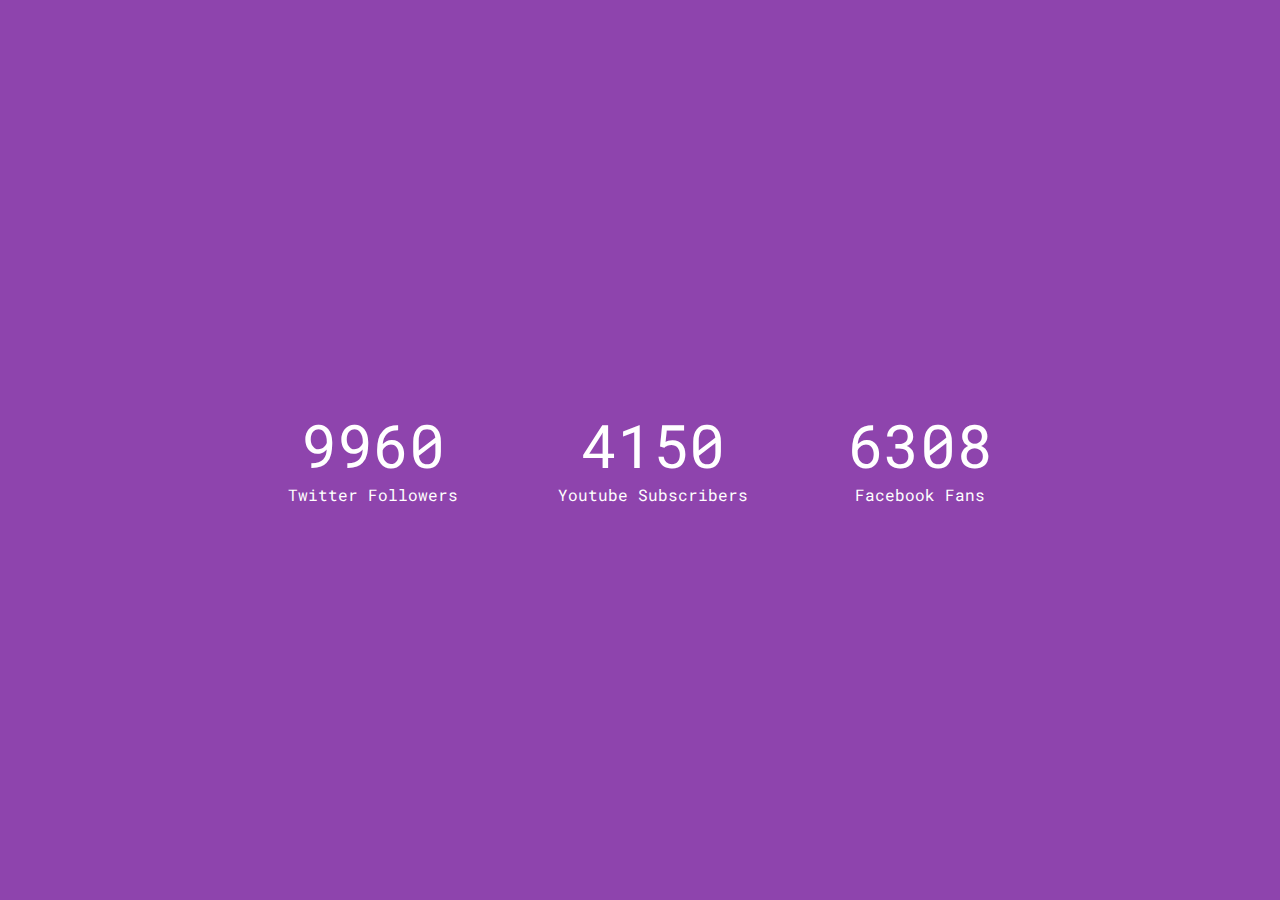
<file: 50 projects 50 days/Day 15 - Incrementing counter/index.html>
<!DOCTYPE html>
<html lang="en">

<head>
    <meta charset="UTF-8">
    <meta name="viewport" content="width=device-width, initial-scale=1.0">
    <link rel="stylesheet" href="https://cdnjs.cloudflare.com/ajax/libs/font-awesome/5.15.1/css/all.min.css"
        integrity="sha512-+4zCK9k+qNFUR5X+cKL9EIR+ZOhtIloNl9GIKS57V1MyNsYpYcUrUeQc9vNfzsWfV28IaLL3i96P9sdNyeRssA=="
        crossorigin="anonymous" />
    <link rel="stylesheet" href="style.css">
    <title>Increment counter</title>
</head>

<body>
    <div class="counter-container">
        <i class="fab fa-twitter fa-3x"></i>
        <div class="counter" data-target="12000"></div>
        <span>Twitter Followers</span>
    </div>
    <div class="counter-container">
        <i class="fab fa-youtube fa-3x"></i>
        <div class="counter" data-target="5000"></div>
        <span>Youtube Subscribers</span>
    </div>
    <div class="counter-container">
        <i class="fab fa-facebook fa-3x"></i>
        <div class="counter" data-target="7500"></div>
        <span>Facebook Fans</span>
    </div>
    <script src="script.js"></script>
</body>

</html>
</file>
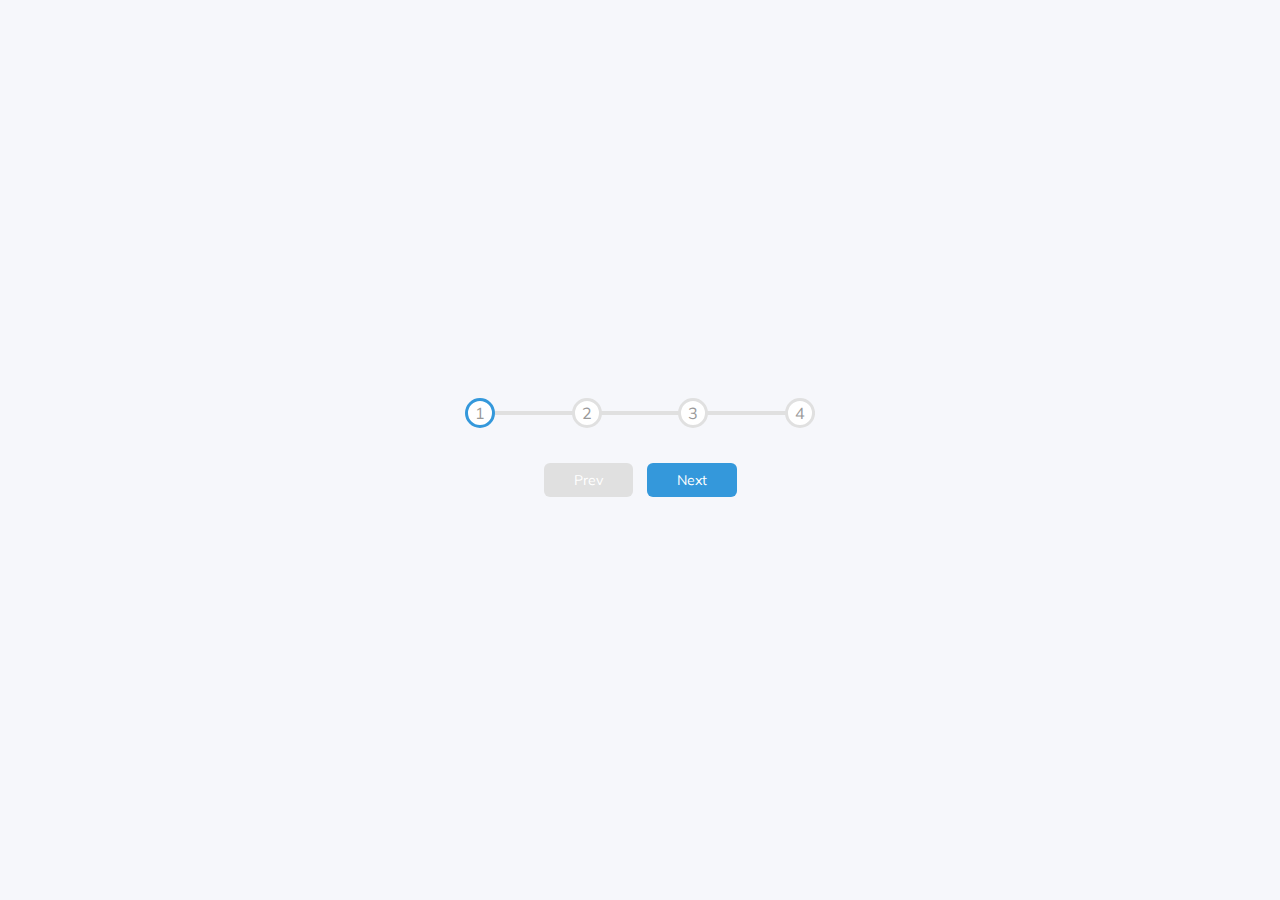
<file: 50 projects 50 days/Day 2 - Progress Steps /index.html>
<!DOCTYPE html>
<html lang="en">
  <head>
    <meta charset="UTF-8" />
    <meta name="viewport" content="width=device-width, initial-scale=1.0" />
    <link rel="stylesheet" href="style.css" />
    <title>Progress Steps</title>
  </head>
  <body>
    <div class="container">
      <div class="progress-container">
        <div class="progress" id="progress"></div>
        <div class="circle active">1</div>
        <div class="circle">2</div>
        <div class="circle">3</div>
        <div class="circle">4</div>
      </div>

      <button class="btn" id="prev" disabled>Prev</button>
      <button class="btn" id="next">Next</button>
    </div>
    <script src="script.js"></script>
  </body>
</html>
</file>
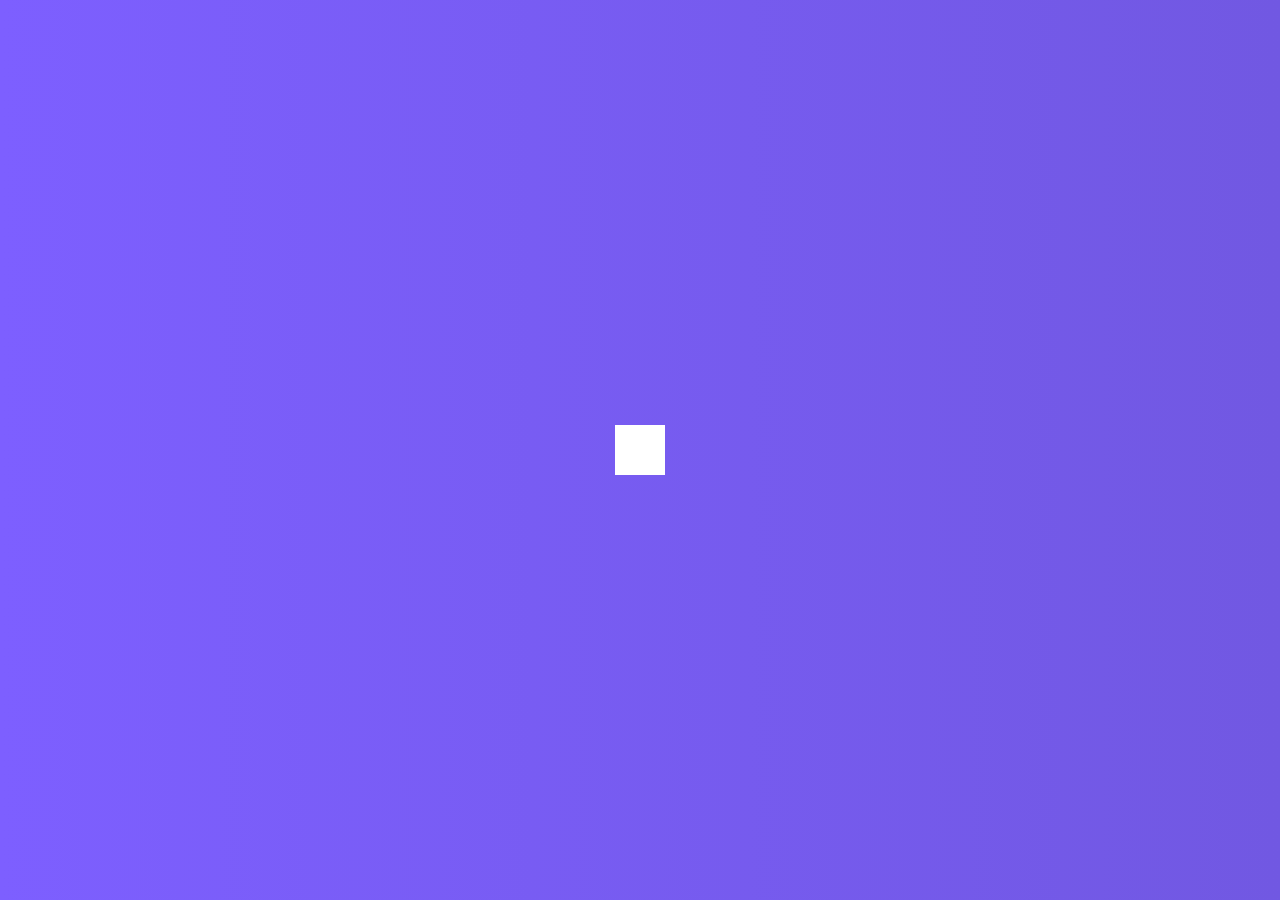
<file: 50 projects 50 days/Day 4 - Hidden search Widget /index.html>
<!DOCTYPE html>
<html lang="en">

<head>
    <meta charset="UTF-8">
    <meta name="viewport" content="width=device-width, initial-scale=1.0">
    <link rel="stylesheet" href="https://cdnjs.cloudflare.com/ajax/libs/font-awesome/5.15.1/css/all.min.css"
        integrity="sha512-+4zCK9k+qNFUR5X+cKL9EIR+ZOhtIloNl9GIKS57V1MyNsYpYcUrUeQc9vNfzsWfV28IaLL3i96P9sdNyeRssA=="
        crossorigin="anonymous" />
    <link rel="stylesheet" href="style.css">
    <title>Search</title>
</head>

<body>
    <div class="search">
        <input type="text" class="input" placeholder="Search...">
        <button class="btn">
            <i class="fas fa-search"></i>
        </button>

    </div>
    <script src="script.js"></script>
</body>

</html>
</file>
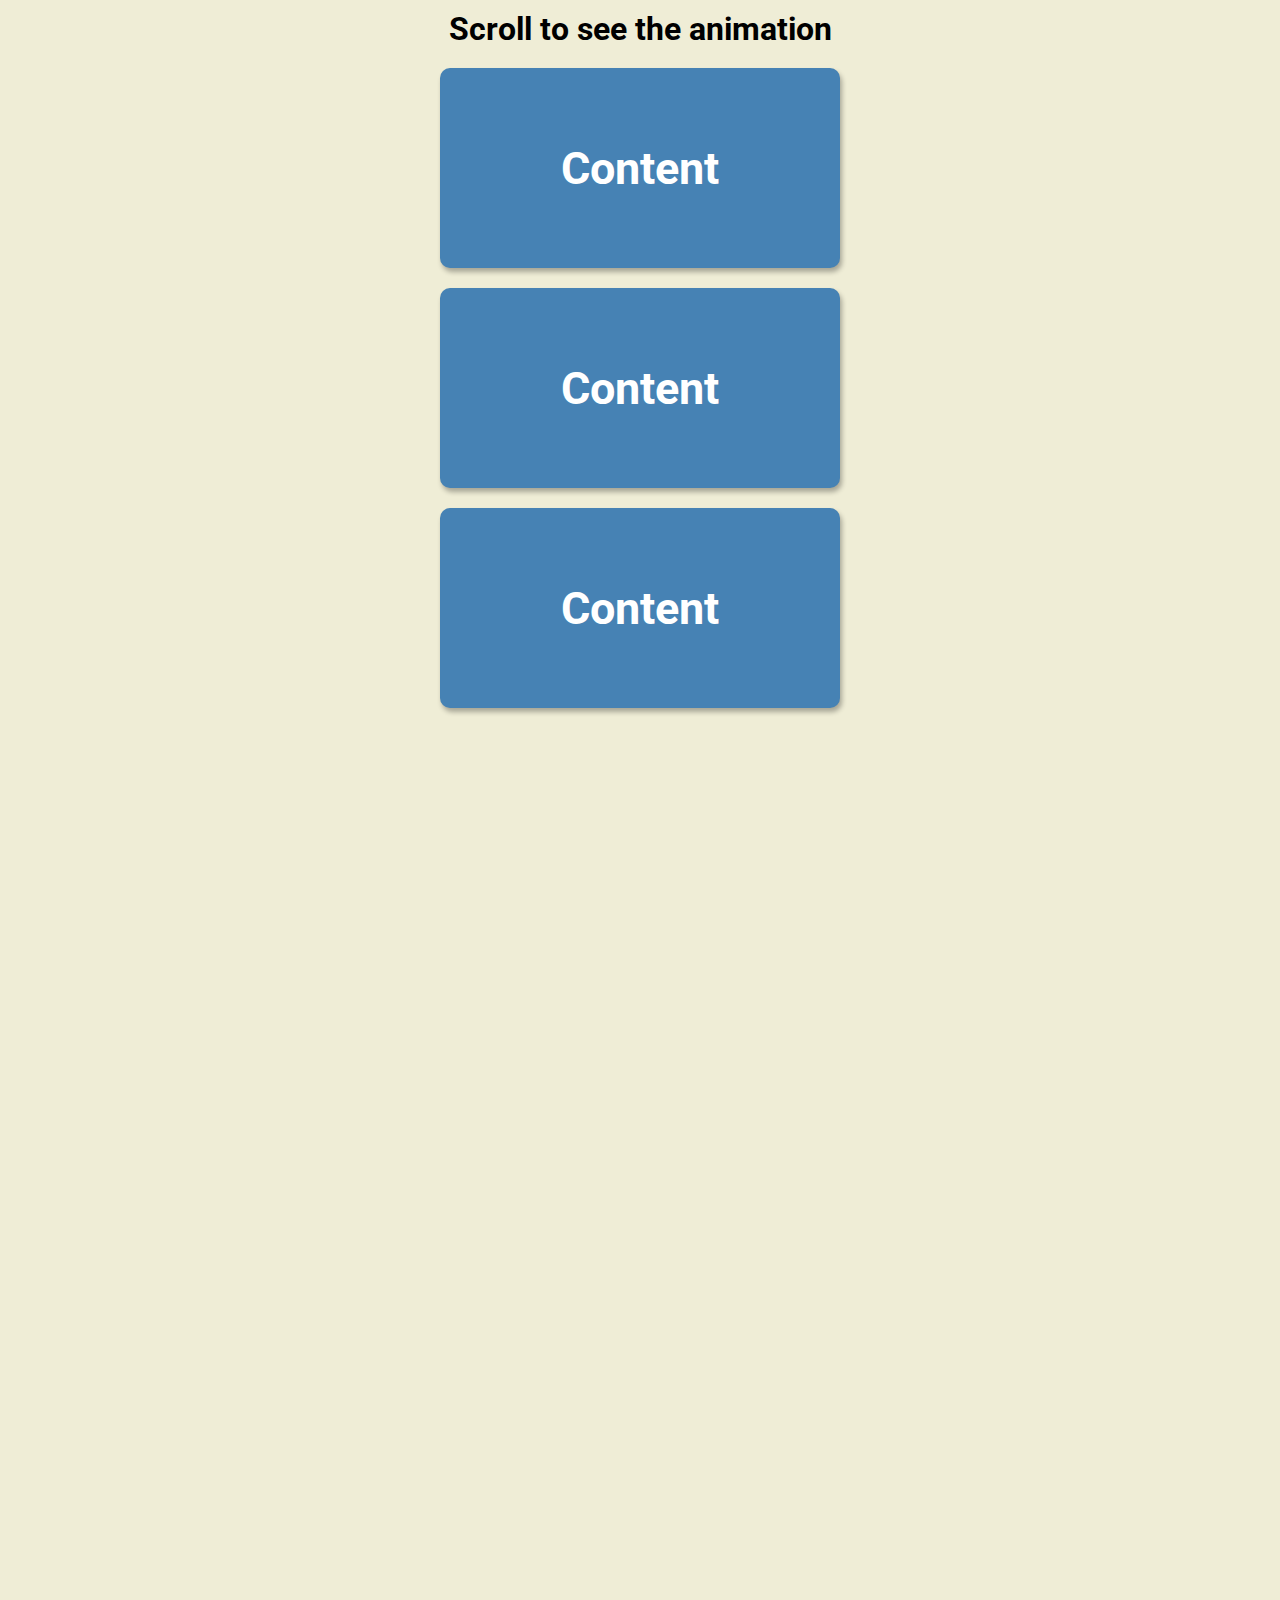
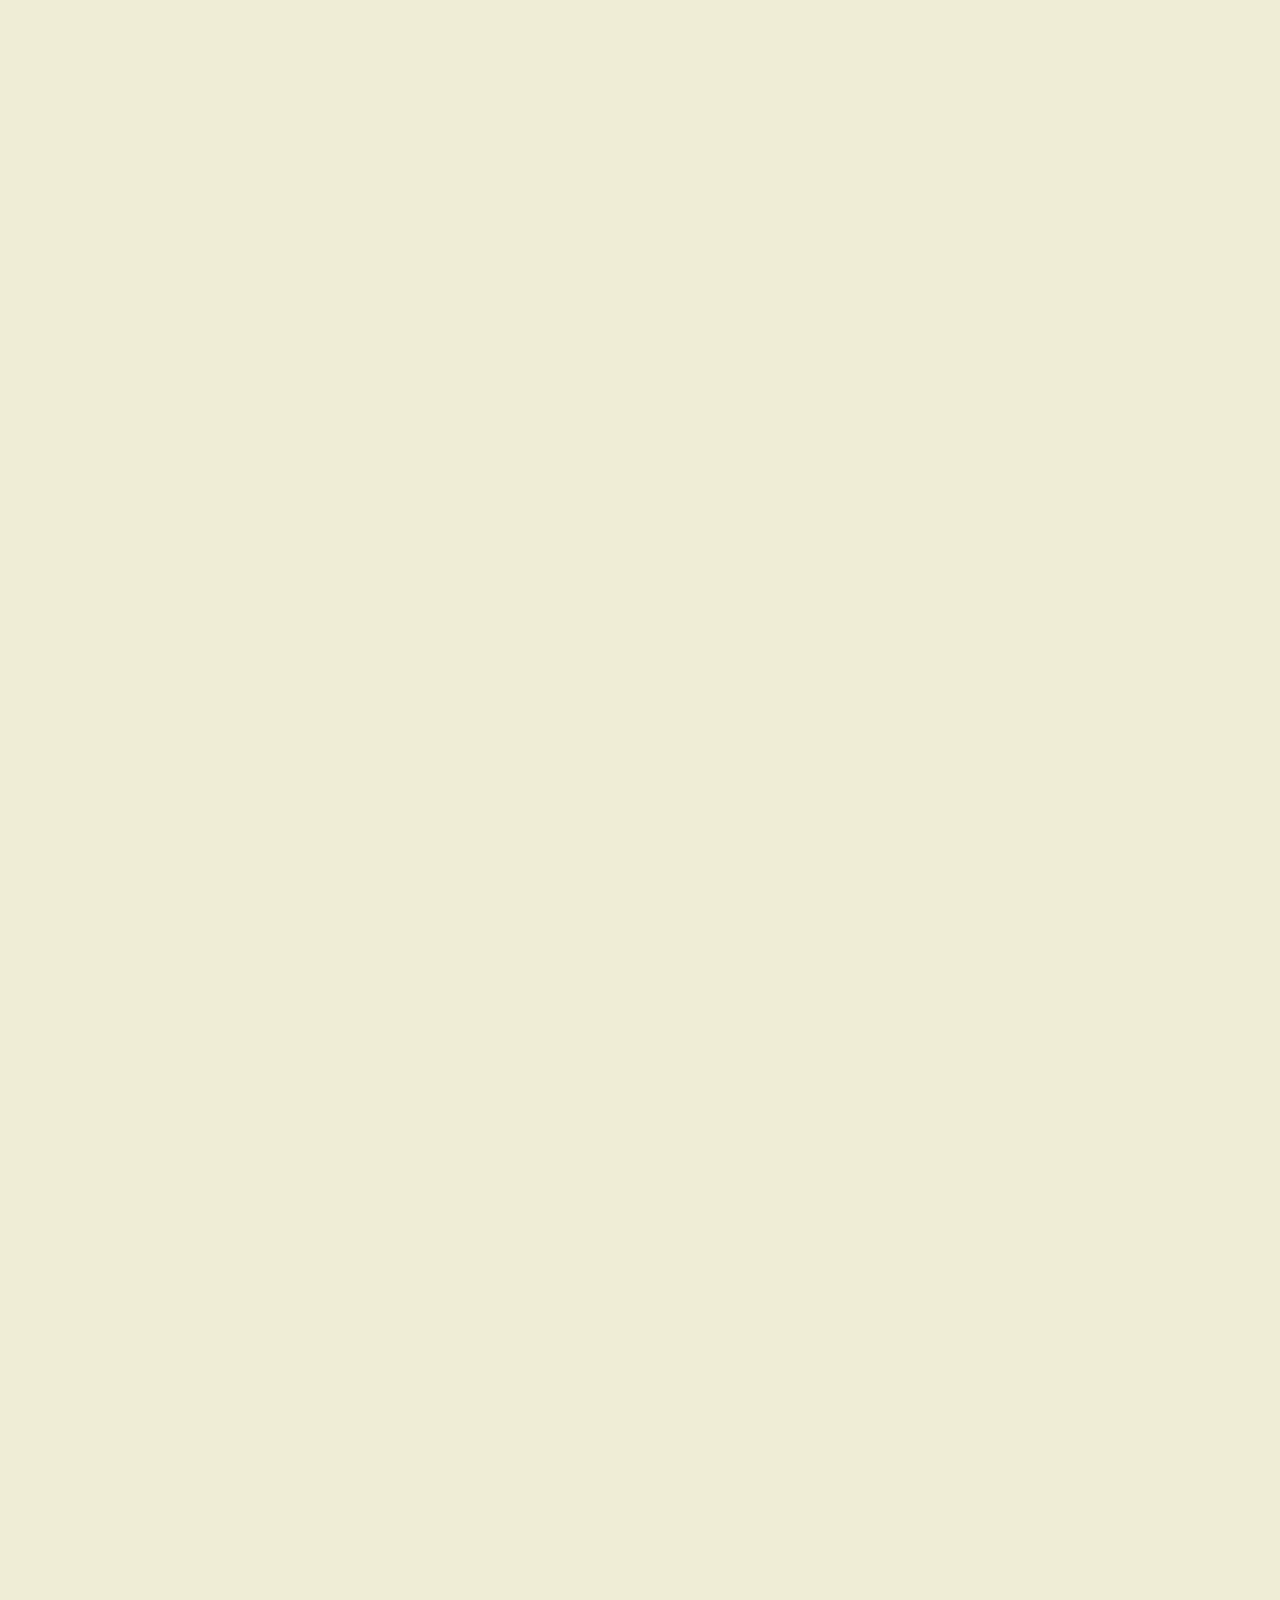
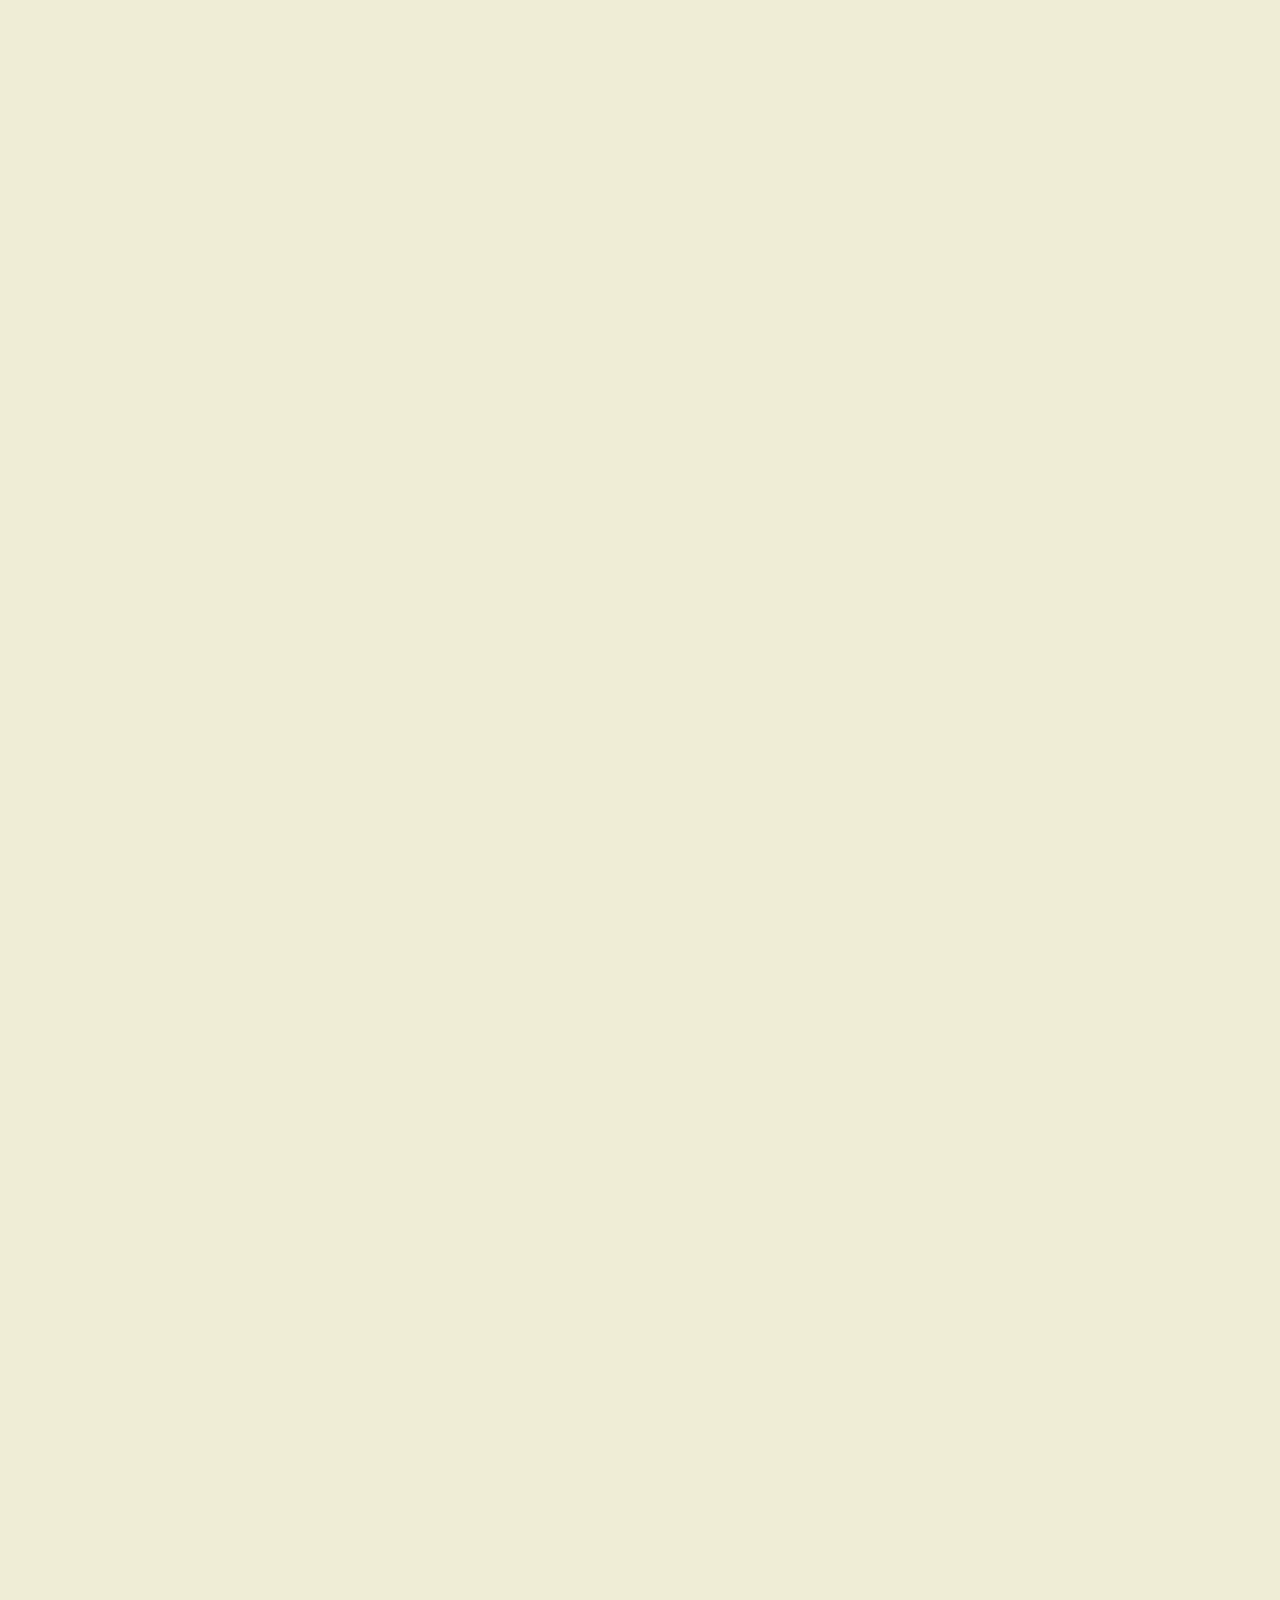
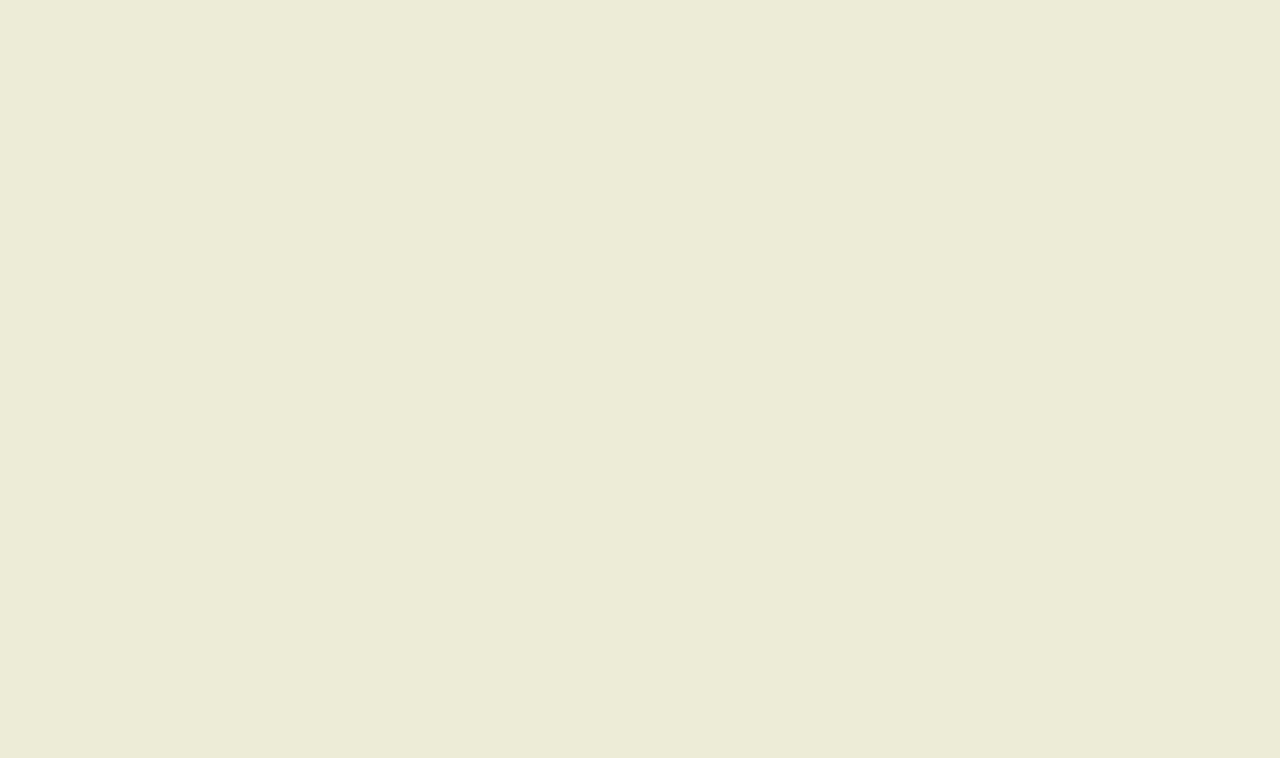
<file: 50 projects 50 days/Day 6 - Scroll animation/index.html>
<!DOCTYPE html>
<html lang="en">

<head>
    <meta charset="UTF-8">
    <meta name="viewport" content="width=device-width, initial-scale=1.0">
    <link rel="stylesheet" href="https://cdnjs.cloudflare.com/ajax/libs/font-awesome/5.15.1/css/all.min.css"
        integrity="sha512-+4zCK9k+qNFUR5X+cKL9EIR+ZOhtIloNl9GIKS57V1MyNsYpYcUrUeQc9vNfzsWfV28IaLL3i96P9sdNyeRssA=="
        crossorigin="anonymous" />
    <link rel="stylesheet" href="style.css">
    <title>Scroll Animation</title>
</head>

<body>
    <h1>Scroll to see the animation</h1>
    <div class="box">
        <h2>Content</h2>
    </div>
    <div class="box">
        <h2>Content</h2>
    </div>
    <div class="box">
        <h2>Content</h2>
    </div>
    <div class="box">
        <h2>Content</h2>
    </div>
    <div class="box">
        <h2>Content</h2>
    </div>
    <div class="box">
        <h2>Content</h2>
    </div>
    <div class="box">
        <h2>Content</h2>
    </div>
    <div class="box">
        <h2>Content</h2>
    </div>
    <div class="box">
        <h2>Content</h2>
    </div>
    <div class="box">
        <h2>Content</h2>
    </div>
    <div class="box">
        <h2>Content</h2>
    </div>
    <div class="box">
        <h2>Content</h2>
    </div>
    <div class="box">
        <h2>Content</h2>
    </div>
    <div class="box">
        <h2>Content</h2>
    </div>
    <div class="box">
        <h2>Content</h2>
    </div>
    <div class="box">
        <h2>Content</h2>
    </div>
    <div class="box">
        <h2>Content</h2>
    </div>
    <div class="box">
        <h2>Content</h2>
    </div>
    <div class="box">
        <h2>Content</h2>
    </div>
    <div class="box">
        <h2>Content</h2>
    </div>
    <div class="box">
        <h2>Content</h2>
    </div>
    <div class="box">
        <h2>Content</h2>
    </div>
    <div class="box">
        <h2>Content</h2>
    </div>
    <div class="box">
        <h2>Content</h2>
    </div>
    <div class="box">
        <h2>Content</h2>
    </div>
    <script src="script.js"></script>
</body>

</html>
</file>
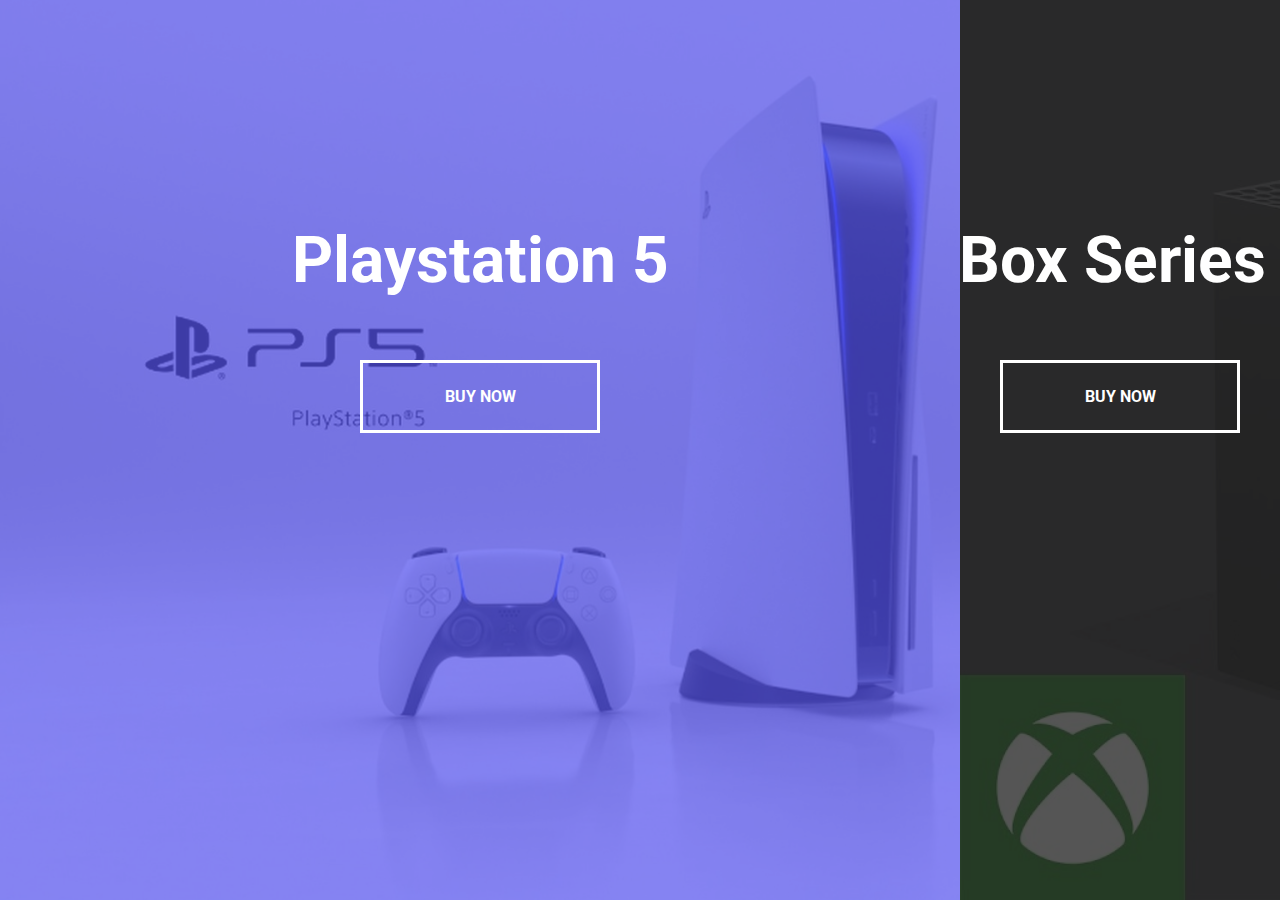
<file: 50 projects 50 days/Day 7 - Split Landing page/index.html>
<!DOCTYPE html>
<html lang="en">

<head>
    <meta charset="UTF-8">
    <meta name="viewport" content="width=device-width, initial-scale=1.0">
    <link rel="stylesheet" href="https://cdnjs.cloudflare.com/ajax/libs/font-awesome/5.15.1/css/all.min.css"
        integrity="sha512-+4zCK9k+qNFUR5X+cKL9EIR+ZOhtIloNl9GIKS57V1MyNsYpYcUrUeQc9vNfzsWfV28IaLL3i96P9sdNyeRssA=="
        crossorigin="anonymous" />
    <link rel="stylesheet" href="style.css">
    <title>Split landing page</title>
</head>

<body>
    <div class="container ">
        <div class="split left">
            <h1>Playstation 5</h1>
            <a href="#" class="btn">Buy Now</a>
        </div>


        <div class="split right">
            <h1>XBox Series X</h1>
            <a href="#" class="btn">Buy Now</a>
        </div>
    </div>
    <script src="script.js"></script>
</body>

</html>
</file>
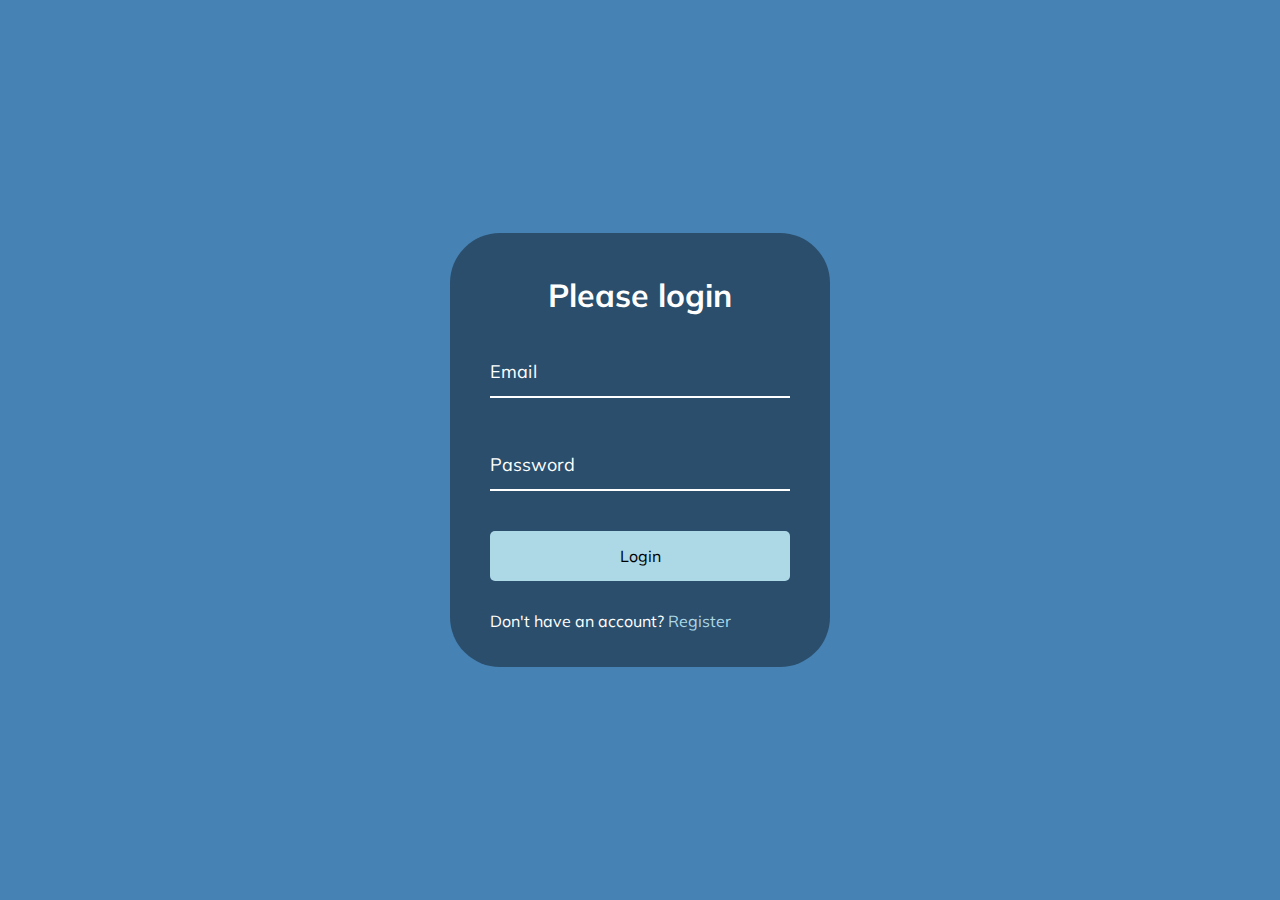
<file: 50 projects 50 days/Day 8 - Form Wave Animation/index.html>
<!DOCTYPE html>
<html lang="en">

<head>
    <meta charset="UTF-8">
    <meta name="viewport" content="width=device-width, initial-scale=1.0">
    <link rel="stylesheet" href="https://cdnjs.cloudflare.com/ajax/libs/font-awesome/5.15.1/css/all.min.css"
        integrity="sha512-+4zCK9k+qNFUR5X+cKL9EIR+ZOhtIloNl9GIKS57V1MyNsYpYcUrUeQc9vNfzsWfV28IaLL3i96P9sdNyeRssA=="
        crossorigin="anonymous" />
    <link rel="stylesheet" href="style.css">
    <title>Form input wave</title>
</head>

<body>
    <div class="container">
        <h1>Please login</h1>
        <form>
            <div class="form-control">
                <input type="text" required>
                <label>Email</label>
            </div>

            <div class="form-control">
                <input type="password" required>
                <label>Password</label>
            </div>

            <button class="btn">Login</button>

            <p class="text">Don't have an account? <a href="#">Register</a></p>
        </form>
        <script src="script.js"></script>
</body>

</html>
</file>
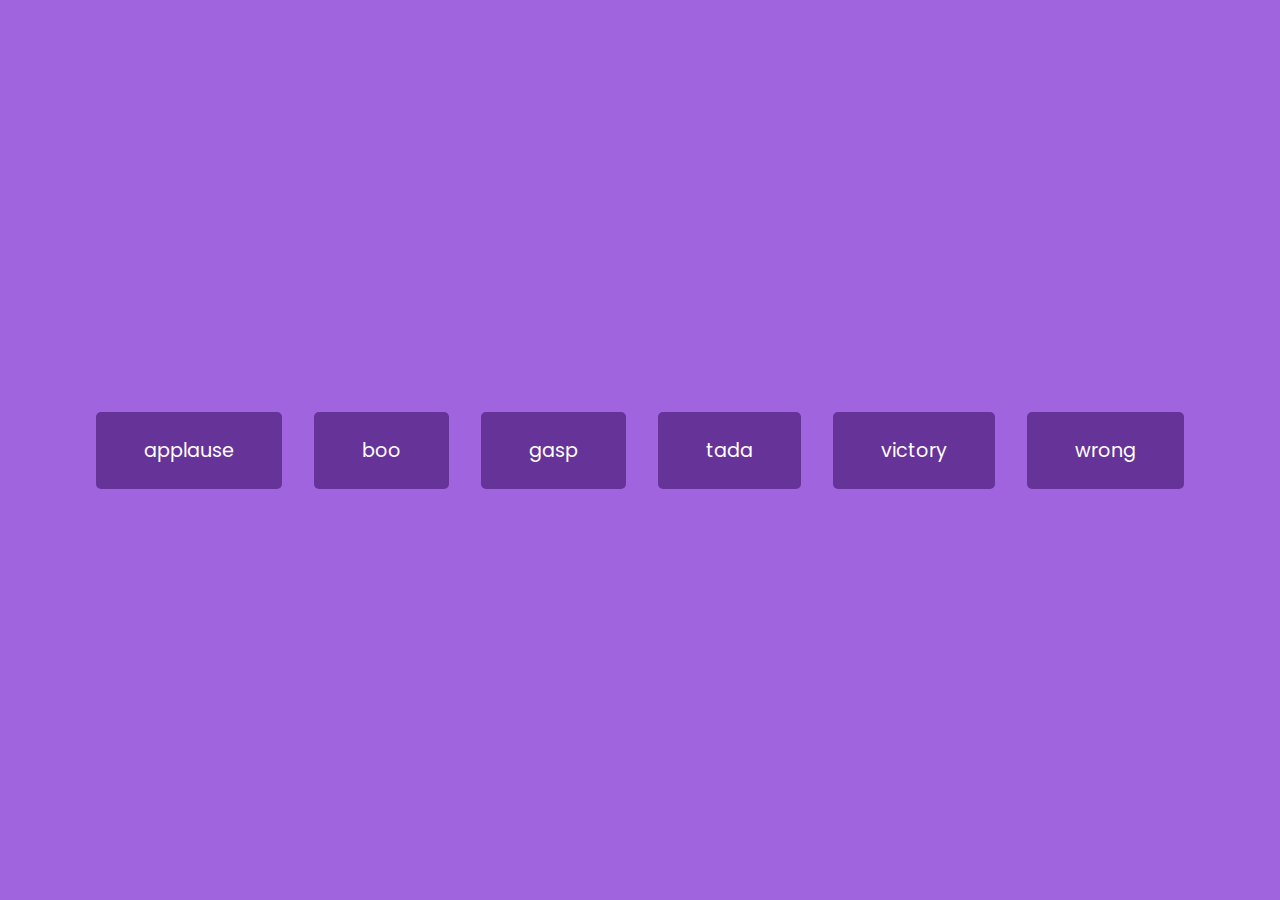
<file: 50 projects 50 days/Day 9 - Sound Board/index.html>
<!DOCTYPE html>
<html lang="en">

<head>
    <meta charset="UTF-8">
    <meta name="viewport" content="width=device-width, initial-scale=1.0">
    <link rel="stylesheet" href="https://cdnjs.cloudflare.com/ajax/libs/font-awesome/5.15.1/css/all.min.css"
        integrity="sha512-+4zCK9k+qNFUR5X+cKL9EIR+ZOhtIloNl9GIKS57V1MyNsYpYcUrUeQc9vNfzsWfV28IaLL3i96P9sdNyeRssA=="
        crossorigin="anonymous" />
    <link rel="stylesheet" href="style.css">
    <title>Sound board</title>
</head>

<body>
    <audio id="applause" src="sounds/applause.mp3"></audio>
    <audio id="boo" src="sounds/boo.mp3"></audio>
    <audio id="gasp" src="sounds/gasp.mp3"></audio>
    <audio id="tada" src="sounds/tada.mp3"></audio>
    <audio id="victory" src="sounds/victory.mp3"></audio>
    <audio id="wrong" src="sounds/wrong.mp3"></audio>

    <div id="button"></div>
    <script src="script.js"></script>
</body>

</html>
</file>
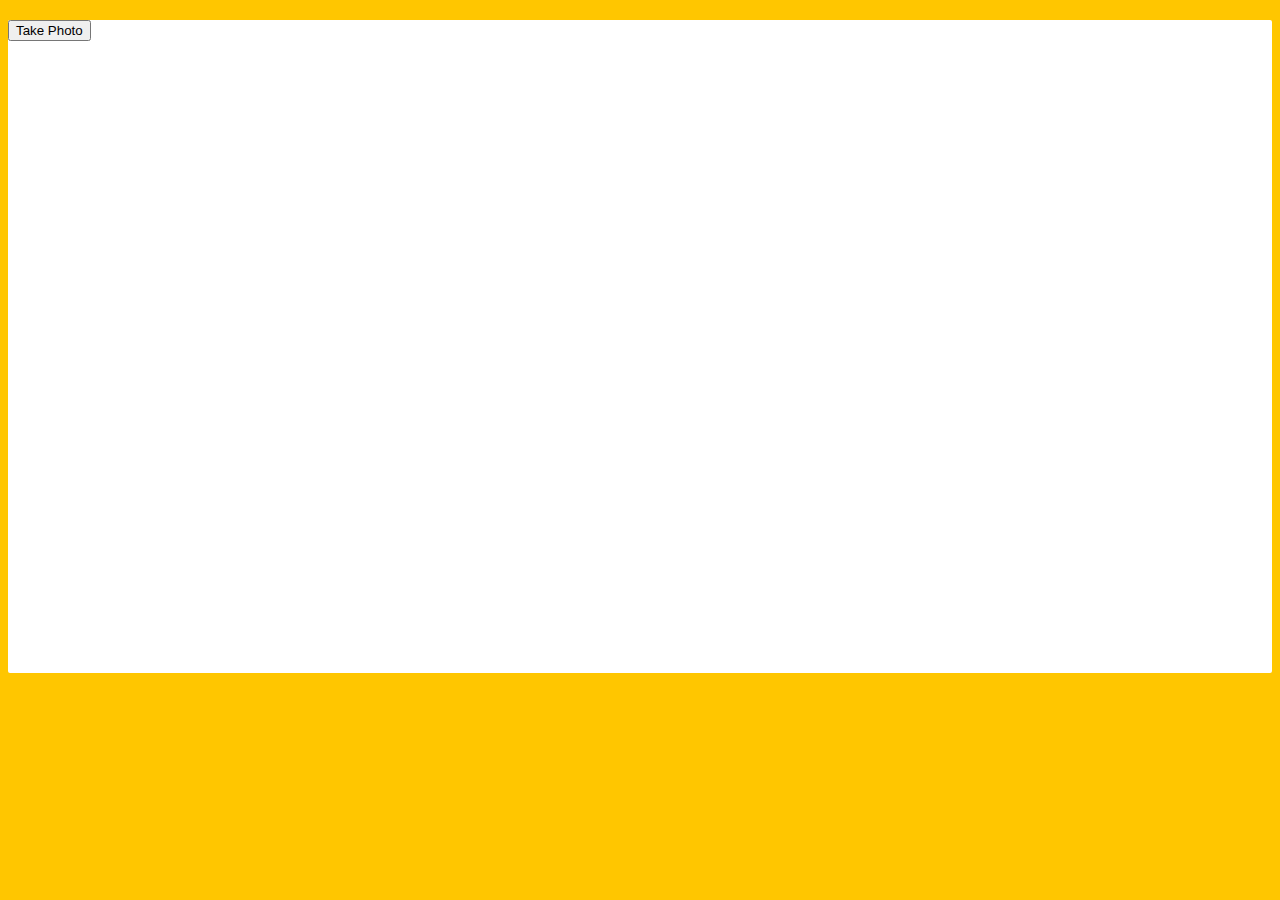
<file: JavaScript30/19 - Webcam Fun/index.html>
<!DOCTYPE html>
<html lang="en">
<head>
  <meta charset="UTF-8">
  <title>Get User Media Code Along!</title>
  <link rel="stylesheet" href="style.css">
</head>
<body>

  <div class="photobooth">
    <div class="controls">
      <button onClick="takePhoto()">Take Photo</button>
<!--       <div class="rgb">
        <label for="rmin">Red Min:</label>
        <input type="range" min=0 max=255 name="rmin">
        <label for="rmax">Red Max:</label>
        <input type="range" min=0 max=255 name="rmax">

        <br>

        <label for="gmin">Green Min:</label>
        <input type="range" min=0 max=255 name="gmin">
        <label for="gmax">Green Max:</label>
        <input type="range" min=0 max=255 name="gmax">

        <br>

        <label for="bmin">Blue Min:</label>
        <input type="range" min=0 max=255 name="bmin">
        <label for="bmax">Blue Max:</label>
        <input type="range" min=0 max=255 name="bmax">
      </div> -->
    </div>

    <canvas class="photo"></canvas>
    <video class="player"></video>
    <div class="strip"></div>
  </div>

  <audio class="snap" src="./snap.mp3" hidden></audio>

  <script src="scripts.js"></script>

</body>
</html>
</file>
<file: 50 projects 50 days/Day 15 - Incrementing counter/style.css>
@import url("https://fonts.googleapis.com/css?family=Roboto+mono&display=swap");

* {
    box-sizing: border-box;
}

body {
    background-color: #8e44ad;
    color: #fff;
    font-family: "Roboto Mono", sans-serif;
    display: flex;
    align-items: center;
    justify-content: center;
    height: 100vh;
    overflow: hidden;
    margin: 0;
}

.counter-container {
    display: flex;
    flex-direction: column;
    justify-content: center;
    margin: 30px 50px;
    text-align: center;
}

.counter {
    font-size: 60px;
    margin-top: 10px;
}

@media (max-width: 500px) {
    body {
        flex-direction: column;
    }
}
</file>
<file: 50 projects 50 days/Day 2 - Progress Steps /style.css>
@import url("https://fonts.googleapis.com/css?family=Muli&display=swap");

:root {
  --line-border-fill: #3498db;
  --line-border-empty: #e0e0e0;
}

* {
  box-sizing: border-box;
}

body {
  background-color: #f6f7fb;
  font-family: "Muli", sans-serif;
  display: flex;
  align-items: center;
  justify-content: center;
  height: 100vh;
  overflow: hidden;
  margin: 0;
}

.container {
  text-align: center;
}

.progress-container {
  display: flex;
  justify-content: space-between;
  position: relative;
  margin-bottom: 30px;
  max-width: 100%;
  width: 350px;
}

.progress-container::before {
  content: "";
  background-color: var(--line-border-empty);
  position: absolute;
  top: 50%;
  left: 0;
  transform: translateY(-50%);
  height: 4px;
  width: 100%;
  z-index: -1;
}

.progress {
  background-color: var(--line-border-fill);
  position: absolute;
  top: 50%;
  left: 0;
  transform: translateY(-50%);
  height: 4px;
  width: 0%;
  z-index: -1;
  transition: 0.4s ease;
}

.circle {
  background-color: #fff;
  color: #999;
  border-radius: 50%;
  height: 30px;
  width: 30px;
  display: flex;
  align-items: center;
  justify-content: center;
  border: 3px solid var(--line-border-empty);
  transition: 0.4s ease;
}

.circle.active {
  border-color: var(--line-border-fill);
}

.btn {
  background: var(--line-border-fill);
  color: #fff;
  border: 0;
  cursor: pointer;
  border-radius: 6px;
  font-family: inherit;
  padding: 8px 30px;
  margin: 5px;
  font-size: 14px;
}

.btn:active {
  transform: scale(0.98);
}

.btn:focus {
  outline: 0;
}

.btn:disabled {
  background-color: var(--line-border-empty);
  cursor: not-allowed;
}
</file>
<file: 50 projects 50 days/Day 4 - Hidden search Widget /style.css>
@import url("https://fonts.googleapis.com/css2?family=Roboto:wght@400;700&display=swap");

* {
    box-sizing: border-box;
}

body {
    background-image: linear-gradient(90deg, #7d5fff, #7158e2);
    font-family: "Roboto", sans-serif;
    display: flex;
    align-items: center;
    justify-content: center;
    height: 100vh;
    overflow: hidden;
    margin: 0;
}

.search {
    position: relative;
    height: 50px;
}

.search .input {
    background-color: #fff;
    border: 0;
    font-size: 18px;
    padding: 15px;
    height: 50px;
    width: 50px;
    transition: width 0.3s ease;
}

.btn {
    background-color: #fff;
    border: 0;
    cursor: pointer;
    font-size: 24px;
    position: absolute;
    top: 0;
    left: 0;
    height: 50px;
    width: 50px;
    transition: transform 0.3s ease;
}

.btn:focus,
.input:focus {
    outline: none;
}

.search.active .input {
    width: 200px;
}

.search.active .btn {
    transform: translateX(198px);
}
</file>
<file: 50 projects 50 days/Day 6 - Scroll animation/style.css>
@import url("https://fonts.googleapis.com/css2?family=Roboto:wght@400;700&display=swap");

* {
    box-sizing: border-box;
}

body {
    background-color: #efedd6;
    font-family: "Roboto", sans-serif;
    display: flex;
    flex-direction: column;
    align-items: center;
    justify-content: center;
    margin: 0;
    overflow-x: hidden;
}

h1 {
    margin: 10px;
}

.box {
    background-color: steelblue;
    color: #fff;
    display: flex;
    align-items: center;
    justify-content: center;
    width: 400px;
    height: 200px;
    margin: 10px;
    border-radius: 10px;
    box-shadow: 2px 4px 5px rgba(0, 0, 0, 0.3);
    transform: translateX(400%);
    transition: transform 0.4s ease;
}

.box:nth-of-type(even) {
    transform: translateX(-400%);
}

.box.show {
    transform: translateX(0);
}

.box h2 {
    font-size: 45px;
}
</file>
<file: 50 projects 50 days/Day 7 - Split Landing page/style.css>
@import url("https://fonts.googleapis.com/css2?family=Roboto:wght@400;700&display=swap");

:root {
    --left-bg-color: rgba(87, 84, 236, 0.7);
    --right-bg-color: rgba(43, 43, 43, 0.8);
    --left-btn-hover-color: rgba(87, 84, 236, 1);
    --right-btn-hover-color: rgba(28, 122, 28, 1);
    --hover-width: 75%;
    --other-width: 25%;
    --speed: 1000ms;
}

* {
    box-sizing: border-box;
}

body {
    font-family: "Roboto", sans-serif;
    height: 100vh;
    overflow: hidden;
    margin: 0;
}

h1 {
    font-size: 4rem;
    color: #fff;
    position: absolute;
    left: 50%;
    top: 20%;
    transform: translateX(-50%);
    white-space: nowrap;
}

.btn {
    position: absolute;
    display: flex;
    align-items: center;
    justify-content: center;
    left: 50%;
    top: 40%;
    transform: translateX(-50%);
    text-decoration: none;
    color: #fff;
    border: #fff solid 0.2rem;
    font-size: 1rem;
    font-weight: bold;
    text-transform: uppercase;
    width: 15rem;
    padding: 1.5rem;
}

.split.left .btn:hover {
    background-color: var(--left-btn-hover-color);
    border-color: var(--left-btn-hover-color);
}

.split.right .btn:hover {
    background-color: var(--right-btn-hover-color);
    border-color: var(--right-btn-hover-color);
}

.container {
    position: relative;
    width: 100%;
    height: 100%;
    background: #333;
}

.split {
    position: absolute;
    width: 50%;
    height: 100%;
    overflow: hidden;
}

.split.left {
    left: 0;
    background: url("ps.jpeg");
    background-repeat: no-repeat;
    background-size: cover;
}

.split.left::before {
    content: "";
    position: absolute;
    width: 100%;
    height: 100%;
    background-color: var(--left-bg-color);
}

.split.right {
    right: 0;
    background: url("xbox.jpeg");
    background-repeat: no-repeat;
    background-size: cover;
}

.split.right,
.split.left,
.split.right::before,
.split.left::before {
    transition: all var(--speed) ease-in;
}

.split.right::before {
    content: "";
    position: absolute;
    width: 100%;
    height: 100%;
    background-color: var(--right-bg-color);
}

.hover-left .left {
    width: var(--hover-width);
}

.hover-left .right {
    width: var(--other-width);
}

.hover-right .right {
    width: var(--hover-width);
}

.hover-right .left {
    width: var(--other-width);
}

@media (max-width: 800px) {
    h1 {
        font-size: 2rem;
        top: 30%;
    }

    .btn {
        padding: 1.2rem;
        width: 12rem;
    }
}
</file>
<file: 50 projects 50 days/Day 8 - Form Wave Animation/style.css>
@import url("https://fonts.googleapis.com/css2?family=Muli&display=swap");

* {
    box-sizing: border-box;
}

body {
    background-color: steelblue;
    color: #fff;
    font-family: "Muli", sans-serif;
    display: flex;
    flex-direction: column;
    align-items: center;
    justify-content: center;
    height: 100vh;
    overflow: hidden;
    margin: 0;
}

.container {
    background-color: rgba(0, 0, 0, 0.4);
    padding: 20px 40px;
    border-radius: 50px;
}

.container h1 {
    text-align: center;
    margin-bottom: 30px;
}

.container a {
    text-decoration: none;
    color: lightblue;
}

.btn:focus {
    outline: 0;
}

.btn:active {
    transform: scale(0.98);
}

.text {
    margin-top: 30px;
}

.btn {
    cursor: pointer;
    display: inline-block;
    width: 100%;
    background-color: lightblue;
    padding: 15px;
    font-family: inherit;
    font-size: 16px;
    border: 0;
    border-radius: 5px;
}

.form-control {
    position: relative;
    margin: 20px 0 40px;
    width: 300px;
}

.form-control input {
    background-color: transparent;
    border: 0;
    border-bottom: 2px #fff solid;
    display: block;
    width: 100%;
    padding: 15px 0;
    font-size: 18px;
    color: #fff;
}

.form-control input:focus,
.form-control input:valid {
    outline: 0;
    border-bottom-color: lightblue;
}

.form-control label {
    position: absolute;
    top: 15px;
    left: 0;
}

.form-control label span {
    display: inline-block;
    font-size: 18px;
    min-width: 5px;
    transition: 0.3s cubic-bezier(0.68, -0.55, 0.265, 1.55);
}

.form-control input:focus + label span,
.form-control input:valid + label span {
    color: lightblue;
    transform: translateY(-30px);
}
</file>
<file: 50 projects 50 days/Day 9 - Sound Board/style.css>
@import url("https://fonts.googleapis.com/css2?family=Poppins:wght@200;400&display=swap");

* {
    box-sizing: border-box;
}

body {
    background-color: rgb(161, 100, 223);
    font-family: "Poppins", sans-serif;
    display: flex;
    flex-wrap: wrap;
    align-items: center;
    justify-content: center;
    text-align: center;
    height: 100vh;
    overflow: hidden;
    margin: 0;
}

.btn {
    background-color: rebeccapurple;
    border-radius: 5px;
    border: none;
    color: white;
    margin: 1rem;
    padding: 1.5rem 3rem;
    font-size: 1.2rem;
    font-family: inherit;
    cursor: pointer;
}

.btn:hover {
    opacity: 0.9;
}

.btn:focus {
    outline: none;
}
</file>
<file: JavaScript30/19 - Webcam Fun/style.css>
html {
  box-sizing: border-box;
}

*, *:before, *:after {
  box-sizing: inherit;
}

html {
  font-size: 10px;
  background: #ffc600;
}

.photobooth {
  background: white;
  max-width: 150rem;
  margin: 2rem auto;
  border-radius: 2px;
}

/*clearfix*/
.photobooth:after {
  content: '';
  display: block;
  clear: both;
}

.photo {
  width: 100%;
  float: left;
}

.player {
  position: absolute;
  top: 20px;
  right: 20px;
  width:200px;
}

/*
  Strip!
*/

.strip {
  padding: 2rem;
}

.strip img {
  width: 100px;
  overflow-x: scroll;
  padding: 0.8rem 0.8rem 2.5rem 0.8rem;
  box-shadow: 0 0 3px rgba(0,0,0,0.2);
  background: white;
}

.strip a:nth-child(5n+1) img { transform: rotate(10deg); }
.strip a:nth-child(5n+2) img { transform: rotate(-2deg); }
.strip a:nth-child(5n+3) img { transform: rotate(8deg); }
.strip a:nth-child(5n+4) img { transform: rotate(-11deg); }
.strip a:nth-child(5n+5) img { transform: rotate(12deg); }
</file>
